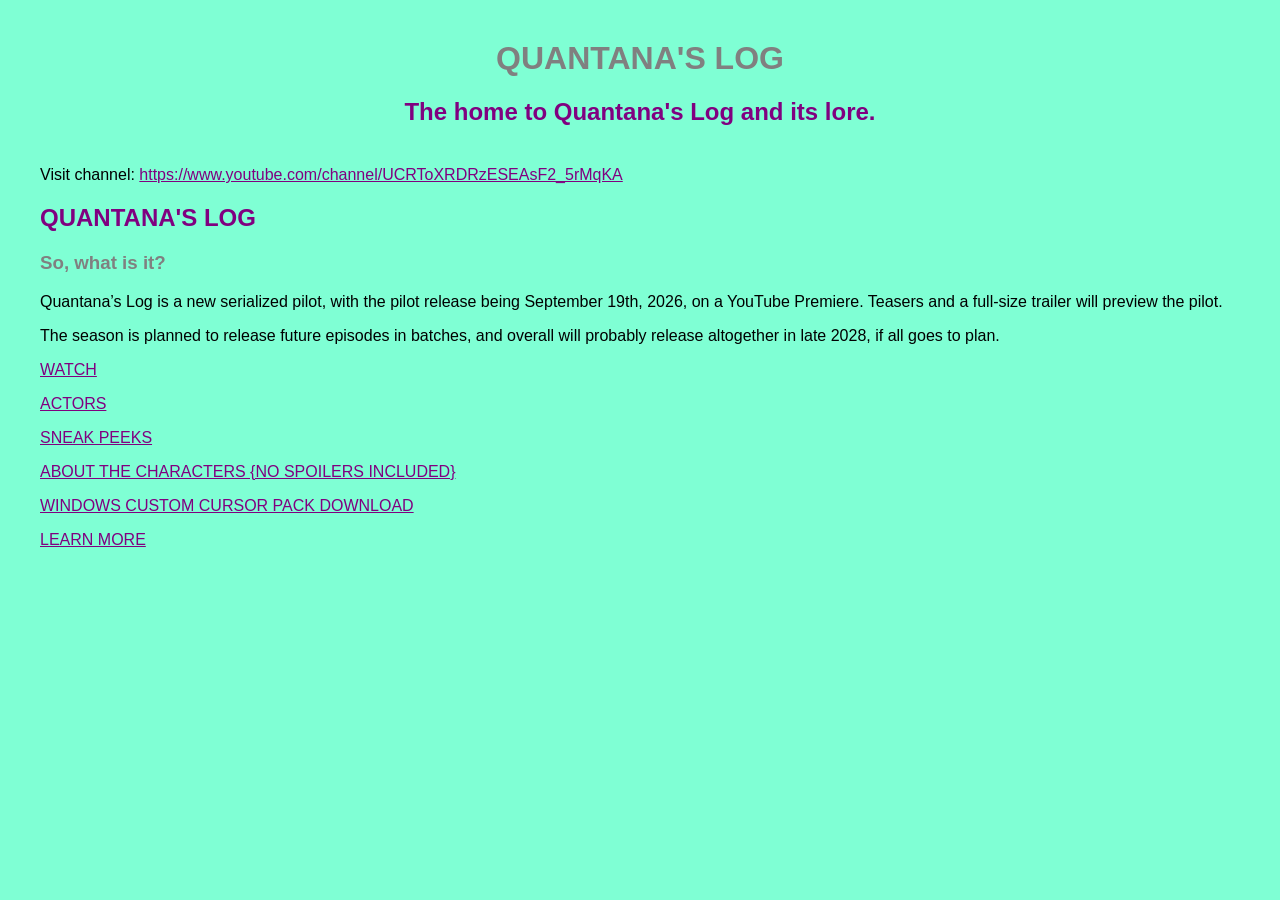
<file: index.html>
<!DOCTYPE html>
<html>

<head>
    <link rel="icon" type="image/png" href="Quantana.png">
    <title>Quantana's Log</title>
    <link rel="stylesheet" href="style.css">
</head>

<body>

    <!-- TITLE + SUBTITLE (CENTERED) -->
    <h1 style="color: gray; font-family: 'Comic Sans MS', sans-serif; text-align: center;">
        QUANTANA'S LOG
    </h1>

    <h2 style="color: purple; font-family: 'Comic Sans MS', sans-serif; text-align: center;">
        The home to Quantana's Log and its lore.
    </h2>

    <!-- UNDERLYING TEXT (LEFT-ALIGNED) -->
    <div style="font-family: 'Comic Sans MS', sans-serif; text-align: left; margin-top: 40px;">

        <p>
            Visit channel:
            <a href="https://www.youtube.com/channel/UCRToXRDRzESEAsF2_5rMqKA"
               target="_blank"
               rel="noopener noreferrer"
               style="color: purple; text-decoration: underline;">
                https://www.youtube.com/channel/UCRToXRDRzESEAsF2_5rMqKA
            </a>
        </p>

        <h2 style="color: purple;">QUANTANA'S LOG</h2>

        <h3 style="color: gray;">So, what is it?</h3>

        <p>
            Quantana’s Log is a new serialized pilot, with the pilot release being September 19th, 2026, on a YouTube Premiere.
            Teasers and a full-size trailer will preview the pilot.
        </p>

        <p>
            The season is planned to release future episodes in batches, and overall will probably release altogether in late 2028, if all goes to plan.
        </p>

        <p>
            <a href="WATCH.html" style="color: purple;">
                WATCH
            </a>
        </p>

        <p>
            <a href="actors.html" style="color: purple;">
                ACTORS
            </a>
        </p>

        <p>
            <a href="sneakpeeks.html" style="color: purple;">
                SNEAK PEEKS
            </a>
        </p>

        <p>
            <a href="characters.html" style="color: purple;">
                ABOUT THE CHARACTERS {NO SPOILERS INCLUDED}
            </a>
        </p>

        <p>
            <a href="Cursorpack.html" style="color: purple;">
                WINDOWS CUSTOM CURSOR PACK DOWNLOAD
            </a>
        </p>

        <p>
            <a href="learnmore.html" style="color: purple;">
                LEARN MORE
            </a>
        </p>

    </div>

</body>

</html>
</file>
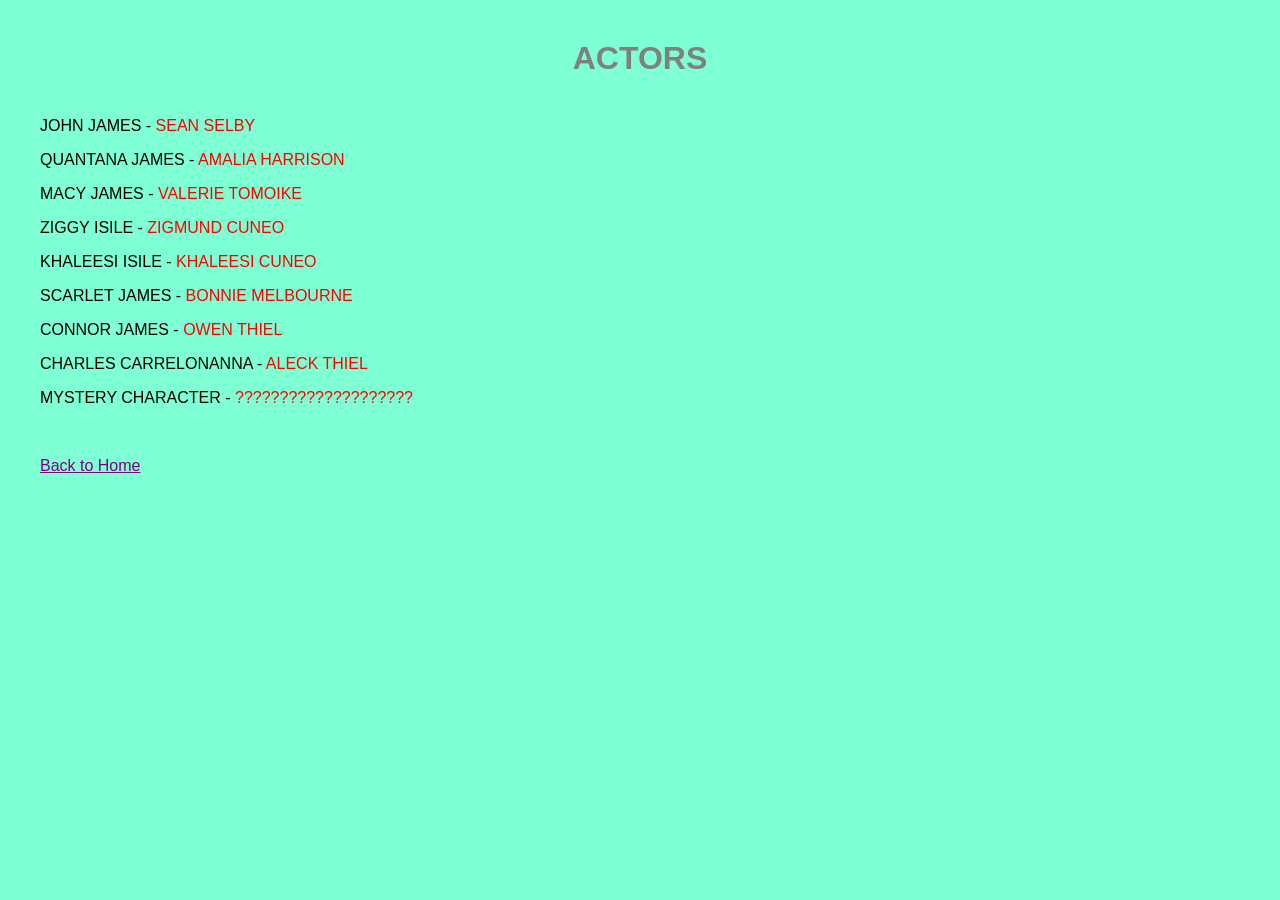
<file: actors.html>
<!DOCTYPE html>
<html>
<head>
    <title>Actors – Quantana's Log</title>
    <link rel="stylesheet" href="style.css">
    <link rel="icon" type="image/png" href="Quantana.png">
</head>

<body>

    <h1 style="color: gray; font-family: 'Comic Sans MS', sans-serif; text-align: center;">
        ACTORS
    </h1>

    <div style="font-family: 'Comic Sans MS', sans-serif; text-align: left; margin-top: 40px;">

<p><span style="color: black;">JOHN JAMES</span> - <span style="color: red;">SEAN SELBY</span></p>
<p><span style="color: black;">QUANTANA JAMES</span> - <span style="color: red;">AMALIA HARRISON</span></p>
<p><span style="color: black;">MACY JAMES</span> - <span style="color: red;">VALERIE TOMOIKE</span></p>
<p><span style="color: black;">ZIGGY ISILE</span> - <span style="color: red;">ZIGMUND CUNEO</span></p>
<p><span style="color: black;">KHALEESI ISILE</span> - <span style="color: red;">KHALEESI CUNEO</span></p>
<p><span style="color: black;">SCARLET JAMES</span> - <span style="color: red;">BONNIE MELBOURNE</span></p>
<p><span style="color: black;">CONNOR JAMES</span> - <span style="color: red;">OWEN THIEL</span></p>
<p><span style="color: black;">CHARLES CARRELONANNA</span> - <span style="color: red;">ALECK THIEL</span></p>
<p><span style="color: black;">MYSTERY CHARACTER</span> - <span style="color: red;">????????????????????</span></p>
        <br>

        <p><a href="index.html" style="color: purple;">Back to Home</a></p>

    </div>

</body>
</html>
</file>
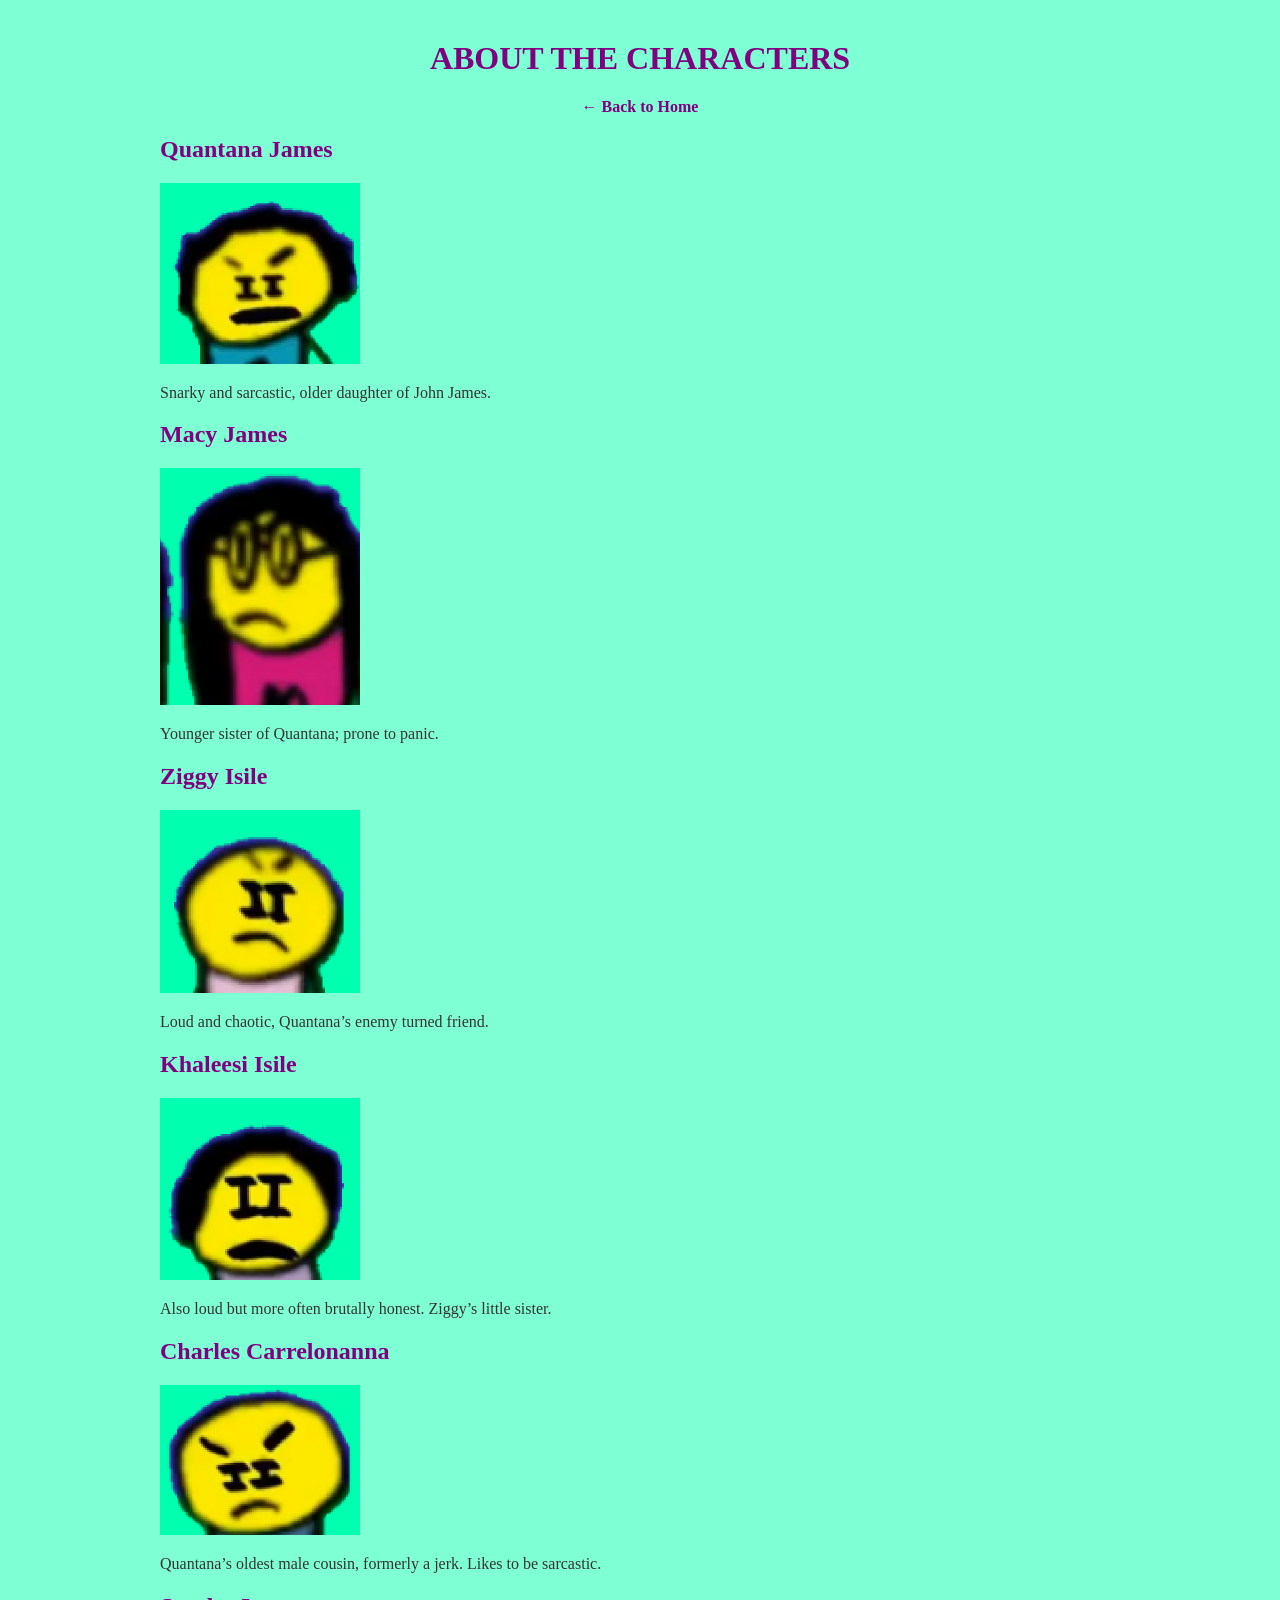
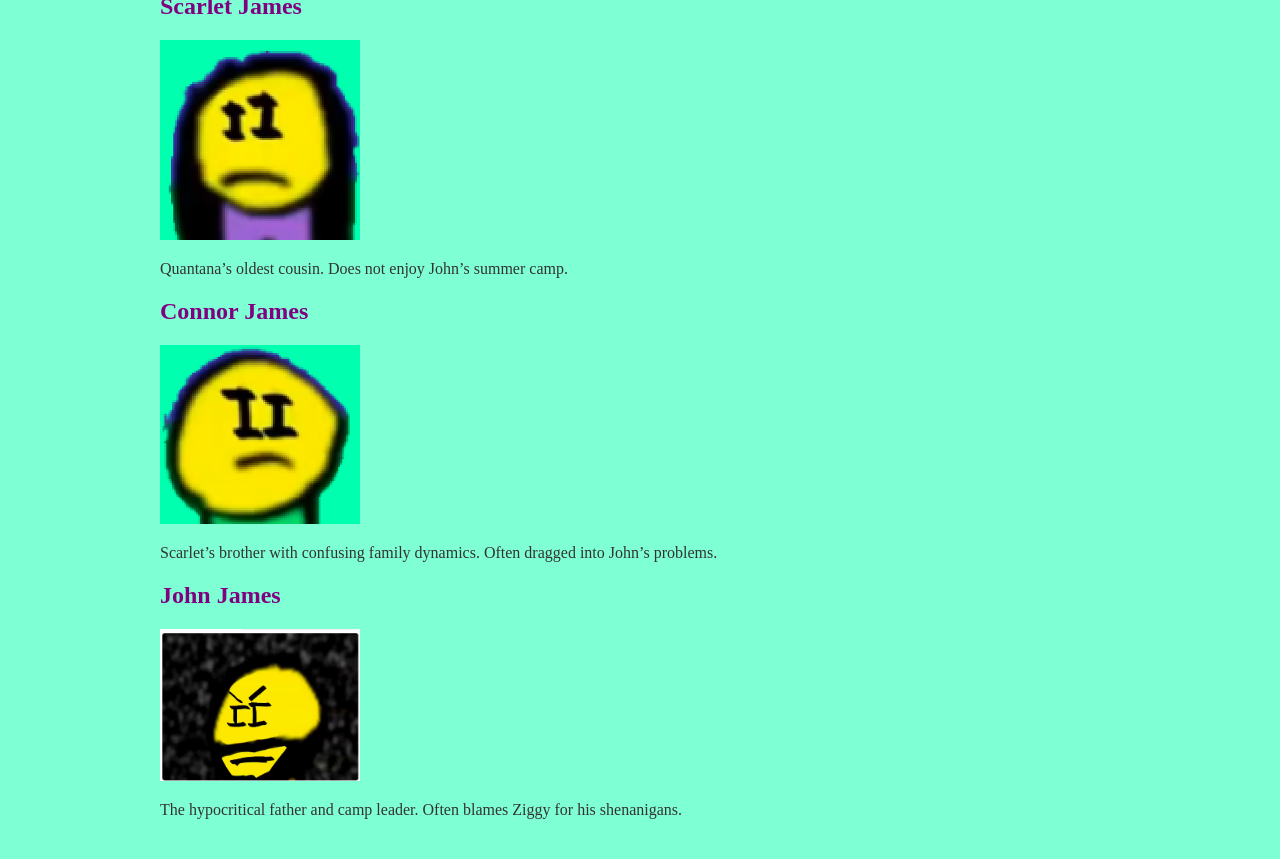
<file: characters.html>
<!DOCTYPE html>
<html lang="en">
<head>
    <meta charset="UTF-8">
    <title>Characters</title>
    <link rel="stylesheet" href="style.css">
    <link rel="icon" type="image/png" href="Quantana.png">
</head>

<body style="font-family: Comic Sans MS; background-color: #7FFFD4; color: #333; text-align: center;">

    <h1 style="color: purple; margin-top: 40px;">ABOUT THE CHARACTERS</h1>

    <!-- Back to Home -->
    <p style="margin-top: 10px;">
        <a href="index.html" style="color: purple; font-weight: bold; text-decoration: none;">
            ← Back to Home
        </a>
    </p>

    <div style="width: 80%; margin: 0 auto; text-align: left;">

        <!-- Quantana -->
        <h2 style="color: purple;">Quantana James</h2>
        <img src="Quantana.png" alt="Quantana" style="width: 200px;">
        <p>Snarky and sarcastic, older daughter of John James.</p>

        <!-- Macy -->
        <h2 style="color: purple;">Macy James</h2>
        <img src="Macy.png" alt="Macy" style="width: 200px;">
        <p>Younger sister of Quantana; prone to panic.</p>

        <!-- Ziggy -->
        <h2 style="color: purple;">Ziggy Isile</h2>
        <img src="Ziggy.png" alt="Ziggy" style="width: 200px;">
        <p>Loud and chaotic, Quantana’s enemy turned friend.</p>

        <!-- Khaleesi -->
        <h2 style="color: purple;">Khaleesi Isile</h2>
        <img src="Khaleesi.png" alt="Khaleesi" style="width: 200px;">
        <p>Also loud but more often brutally honest. Ziggy’s little sister.</p>

        <!-- Charles -->
        <h2 style="color: purple;">Charles Carrelonanna</h2>
        <img src="Charles.png" alt="Charles" style="width: 200px;">
        <p>Quantana’s oldest male cousin, formerly a jerk. Likes to be sarcastic.</p>

        <!-- Scarlet -->
        <h2 style="color: purple;">Scarlet James</h2>
        <img src="Scarlet.png" alt="Scarlet" style="width: 200px;">
        <p>Quantana’s oldest cousin. Does not enjoy John’s summer camp.</p>

        <!-- Connor -->
        <h2 style="color: purple;">Connor James</h2>
        <img src="Connor.png" alt="Connor" style="width: 200px;">
        <p>Scarlet’s brother with confusing family dynamics. Often dragged into John’s problems.</p>

        <!-- John -->
        <h2 style="color: purple;">John James</h2>
        <img src="John.png" alt="John" style="width: 200px;">
        <p>The hypocritical father and camp leader. Often blames Ziggy for his shenanigans.</p>

    </div>

</body>
</html>
</file>
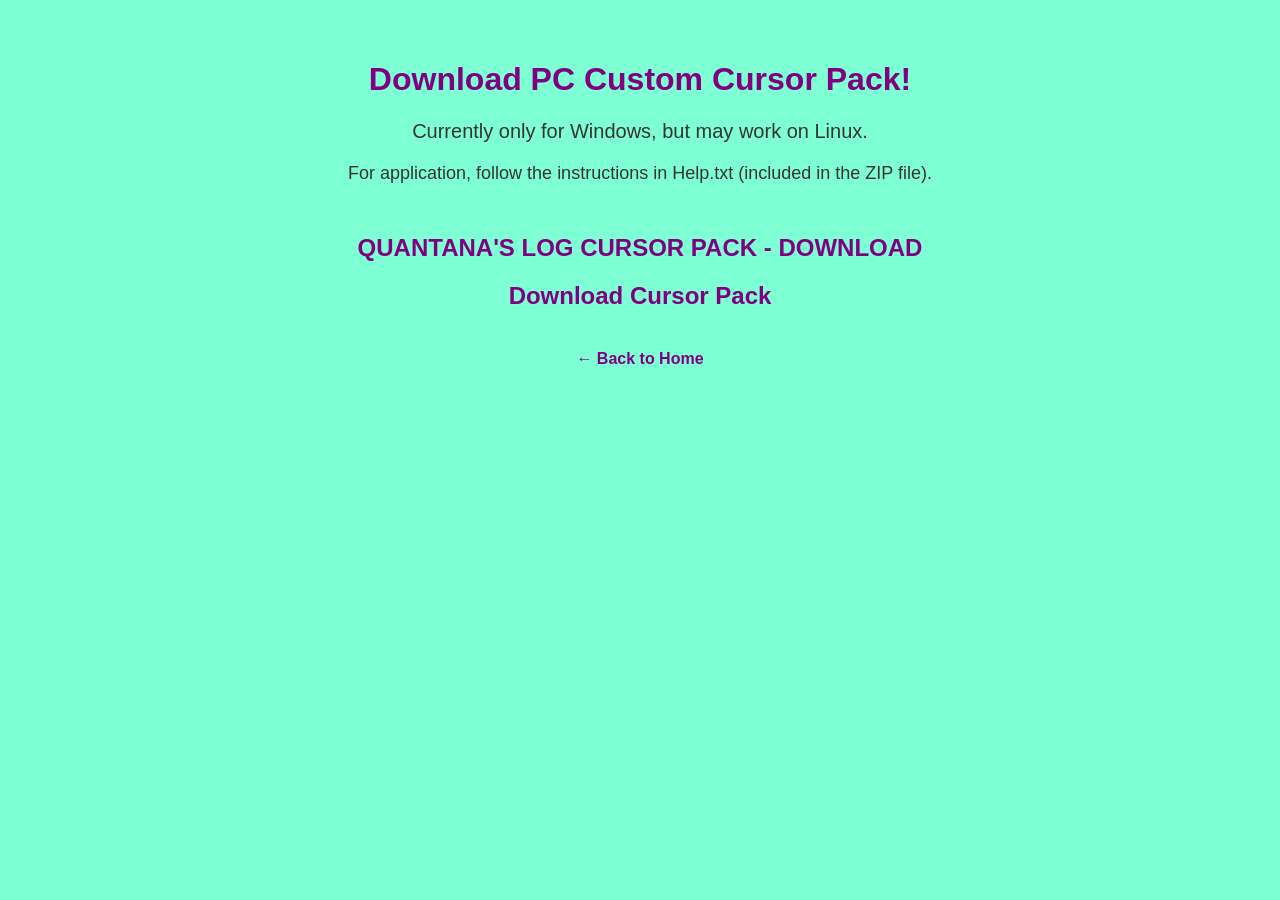
<file: Cursorpack.html>
<!DOCTYPE html>
<html lang="en">

<head>
    <meta charset="UTF-8">
    <title>Cursor Pack Download</title>
    <link rel="icon" type="image/png" href="Quantana.png">

    <style>
        body {
            font-family: "Comic Sans MS", sans-serif;
            background-color: #7FFFD4;
            color: #333;
            text-align: center;
            margin: 0;
            padding: 40px;
        }

        h1, h2 {
            color: purple;
        }

        .download-link {
            color: purple;
            font-size: 24px;
            font-weight: bold;
            text-decoration: none;
        }

        .download-link:hover {
            text-decoration: underline;
        }

        .home-link {
            color: purple;
            font-weight: bold;
            text-decoration: none;
        }

        .home-link:hover {
            text-decoration: underline;
        }
    </style>
</head>

<body>

    <h1>Download PC Custom Cursor Pack!</h1>

    <p style="font-size:20px;">
        Currently only for Windows, but may work on Linux.
    </p>

    <p style="font-size:18px;">
        For application, follow the instructions in Help.txt
        (included in the ZIP file).
    </p>

    <div style="margin-top:50px;">
        <h2>QUANTANA'S LOG CURSOR PACK - DOWNLOAD</h2>

        <a class="download-link"
           href="QLWindowsCursorPack.zip"
           download>
            Download Cursor Pack
        </a>
    </div>

    <p style="margin-top:40px;">
        <a class="home-link" href="index.html">
            ← Back to Home
        </a>
    </p>

</body>

</html>
</file>
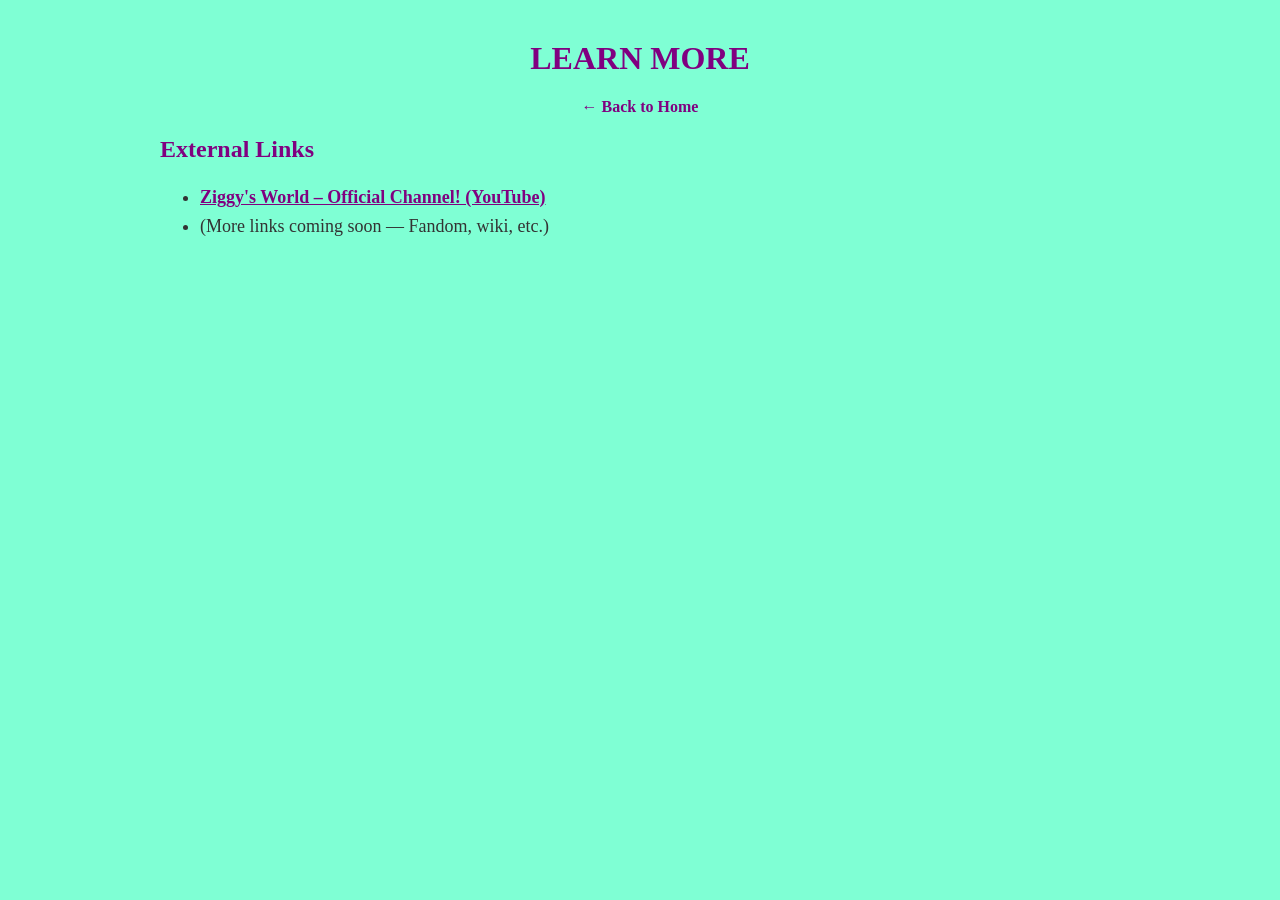
<file: learnmore.html>
<!DOCTYPE html>
<html lang="en">
<head>
    <meta charset="UTF-8">
    <title>Learn More</title>
    <link rel="stylesheet" href="style.css">
    <link rel="icon" type="image/png" href="Quantana.png">
</head>

<body style="font-family: Comic Sans MS; background-color: #7FFFD4; color: #333; text-align: center;">

    <h1 style="color: purple; margin-top: 40px;">LEARN MORE</h1>

    <!-- Back to Home -->
    <p style="margin-top: 10px;">
        <a href="index.html" style="color: purple; font-weight: bold; text-decoration: none;">
            ← Back to Home
        </a>
    </p>

    <div style="width: 80%; margin: 0 auto; text-align: left;">

        <h2 style="color: purple;">External Links</h2>

        <ul style="font-size: 18px; line-height: 1.6;">
            <li>
                <a href="https://www.youtube.com/channel/UCRToXRDRzESEAsF2_5rMqKA" 
                   style="color: purple; font-weight: bold;" target="_blank">
                    Ziggy's World – Official Channel! (YouTube)
                </a>
            </li>

            <li>(More links coming soon — Fandom, wiki, etc.)</li>
        </ul>

    </div>

</body>
</html>
</file>
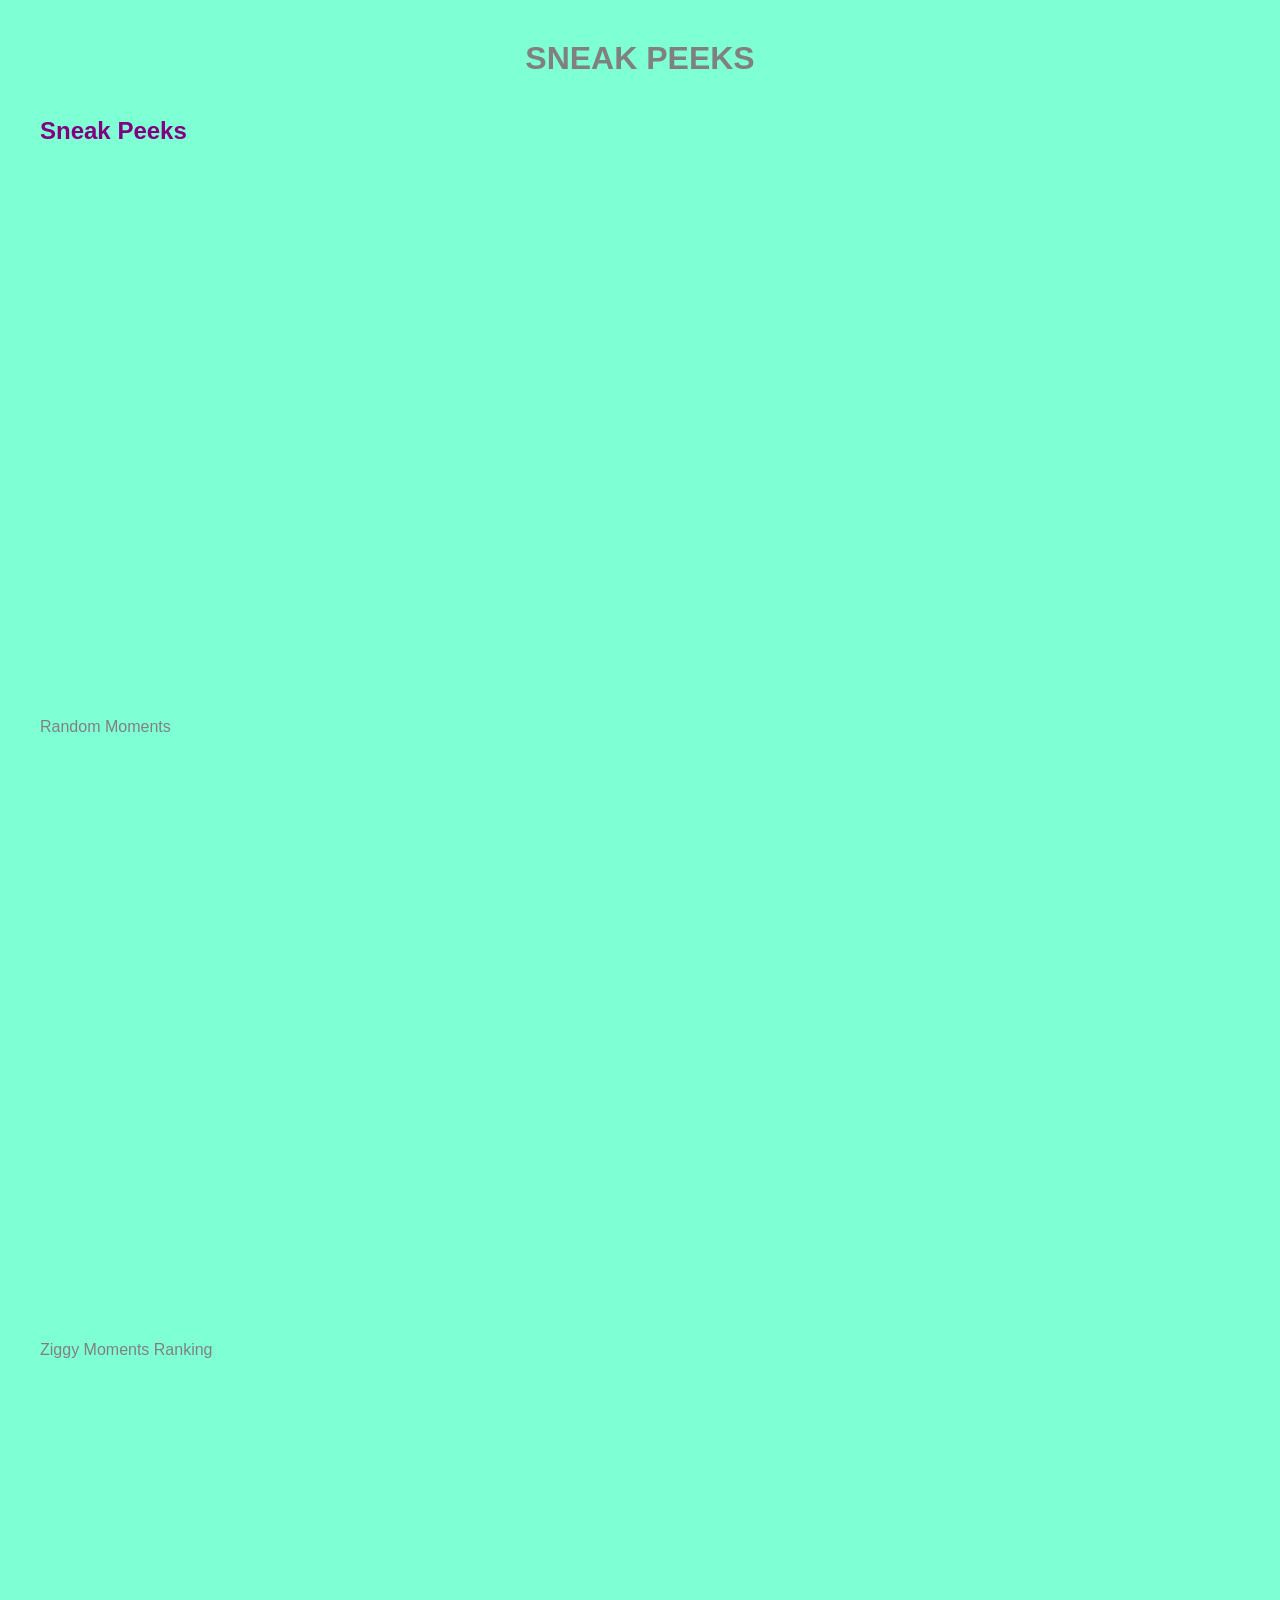
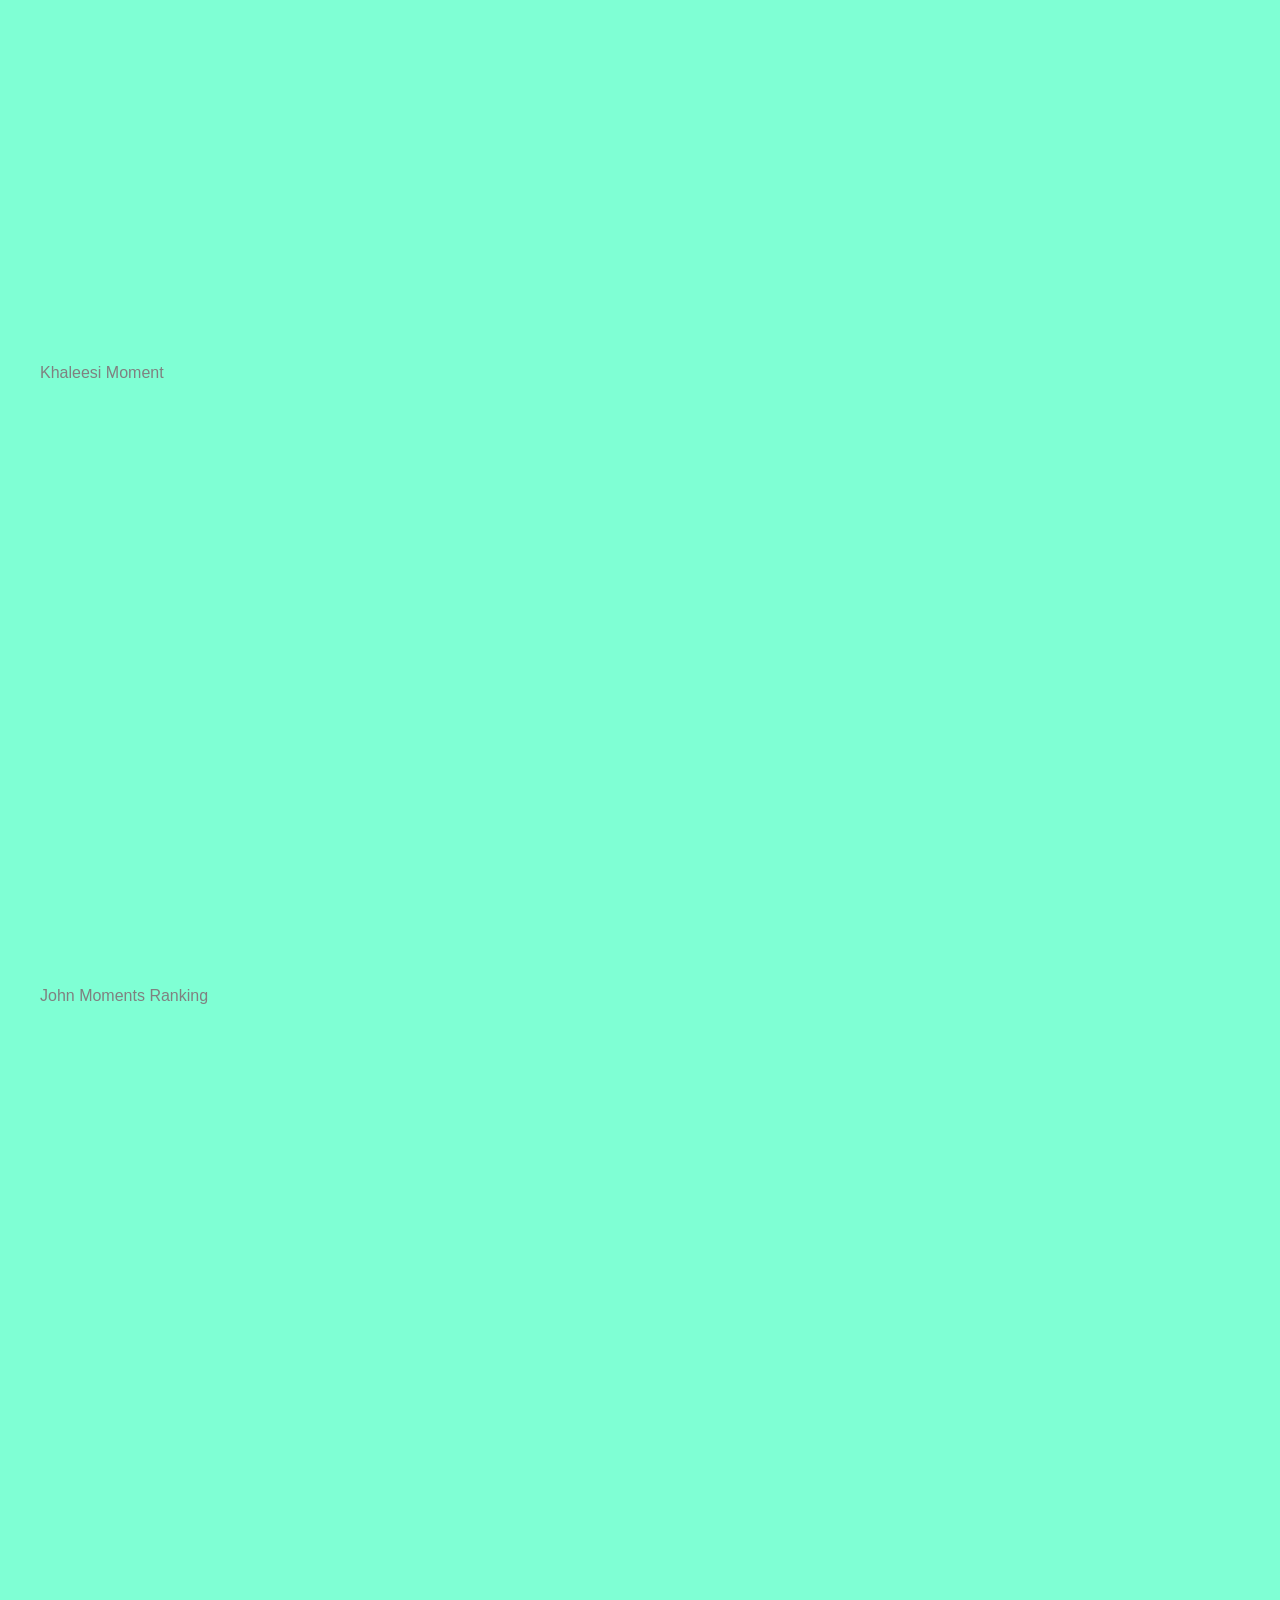
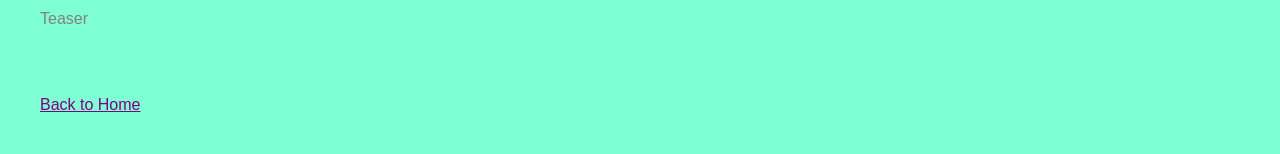
<file: sneakpeeks.html>
<!DOCTYPE html>
<html>
<head>
    <title>Sneak Peeks – Quantana's Log</title>
    <link rel="stylesheet" href="style.css">
    <link rel="icon" type="image/png" href="Quantana.png">
</head>

<body>

    <h1 style="color: gray; font-family: 'Comic Sans MS', sans-serif; text-align: center;">
        SNEAK PEEKS
    </h1>

    <div style="font-family: 'Comic Sans MS', sans-serif; text-align: left; margin-top: 40px;">

        <h2 style="color: purple;">Sneak Peeks</h2>

        <!-- Random Moments (formerly Newest Short) -->
        <iframe 
            width="300" 
            height="533"
            src="https://www.youtube.com/embed/2n6W9ZeRH1E"
            title="Random Moments"
            frameborder="0"
            allowfullscreen>
        </iframe>
        <p style="color: gray;">Random Moments</p>

        <br><br>

        <!-- Ziggy Moments Ranking -->
        <iframe 
            width="300" 
            height="533"
            src="https://www.youtube.com/embed/3ENuyvI43dI"
            title="Ziggy Moments Ranking"
            frameborder="0"
            allowfullscreen>
        </iframe>
        <p style="color: gray;">Ziggy Moments Ranking</p>

        <br><br>

        <!-- Khaleesi Moment -->
        <iframe 
            width="300" 
            height="533"
            src="https://www.youtube.com/embed/v7gBp2x5wSk"
            title="Khaleesi Moment"
            frameborder="0"
            allowfullscreen>
        </iframe>
        <p style="color: gray;">Khaleesi Moment</p>

        <br><br>

        <!-- John Moments Ranking -->
        <iframe 
            width="300" 
            height="533"
            src="https://www.youtube.com/embed/qJBhozLU7_M"
            title="John Moments Ranking"
            frameborder="0"
            allowfullscreen>
        </iframe>
        <p style="color: gray;">John Moments Ranking</p>

        <br><br>

        <!-- Teaser -->
        <iframe 
            width="300" 
            height="533"
            src="https://www.youtube.com/embed/RdHUBXR4HeY"
            title="Teaser"
            frameborder="0"
            allowfullscreen>
        </iframe>
        <p style="color: gray;">Teaser</p>

        <br><br>

        <p><a href="index.html" style="color: purple;">Back to Home</a></p>

    </div>

</body>
</html>
</file>
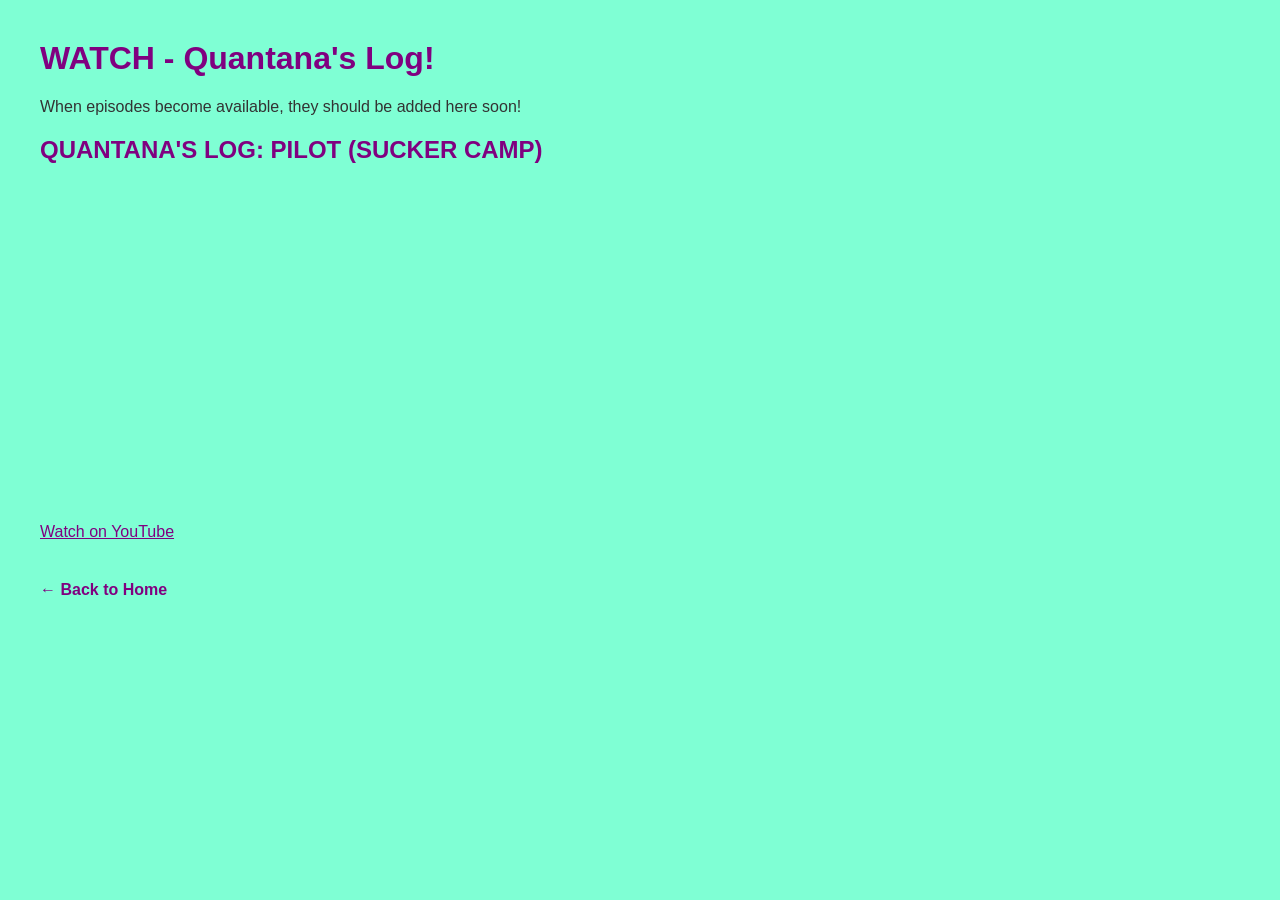
<file: WATCH.html>
<!DOCTYPE html>
<html lang="en">

<head>
    <meta charset="UTF-8">
    <title>Watch - Quantana's Log</title>

    <link rel="icon" type="image/png" href="Quantana.png">

    <style>
        body {
            font-family: "Comic Sans MS", sans-serif;
            background-color: #7FFFD4;
            color: #333;
            text-align: left;
            margin: 40px;
        }

        h1, h2 {
            color: purple;
        }

        a {
            color: purple;
        }
    </style>
</head>

<body>

    <h1>WATCH - Quantana's Log!</h1>

    <p>
        When episodes become available, they should be added here soon!
    </p>

    <h2>QUANTANA'S LOG: PILOT (SUCKER CAMP)</h2>

    <iframe
        width="560"
        height="315"
        src="https://www.youtube.com/embed/eW8h6eMnRf8"
        title="Quantana's Log Pilot"
        frameborder="0"
        allowfullscreen>
    </iframe>

    <p style="margin-top: 20px;">
        <a href="https://www.youtube.com/watch?v=eW8h6eMnRf8"
           target="_blank"
           rel="noopener noreferrer">
            Watch on YouTube
        </a>
    </p>

    <p style="margin-top: 40px;">
        <a href="index.html"
           style="font-weight: bold; text-decoration: none;">
            ← Back to Home
        </a>
    </p>

</body>

</html>
</file>
<file: style.css>
body {
    background-color: #7FFFD4; /* sea foam green */
    color: black;
    font-family: "Comic Sans MS", cursive, sans-serif;
    margin: 40px;
}
font-family: "Comic Sans MS", cursive, sans-serif;
</file>
